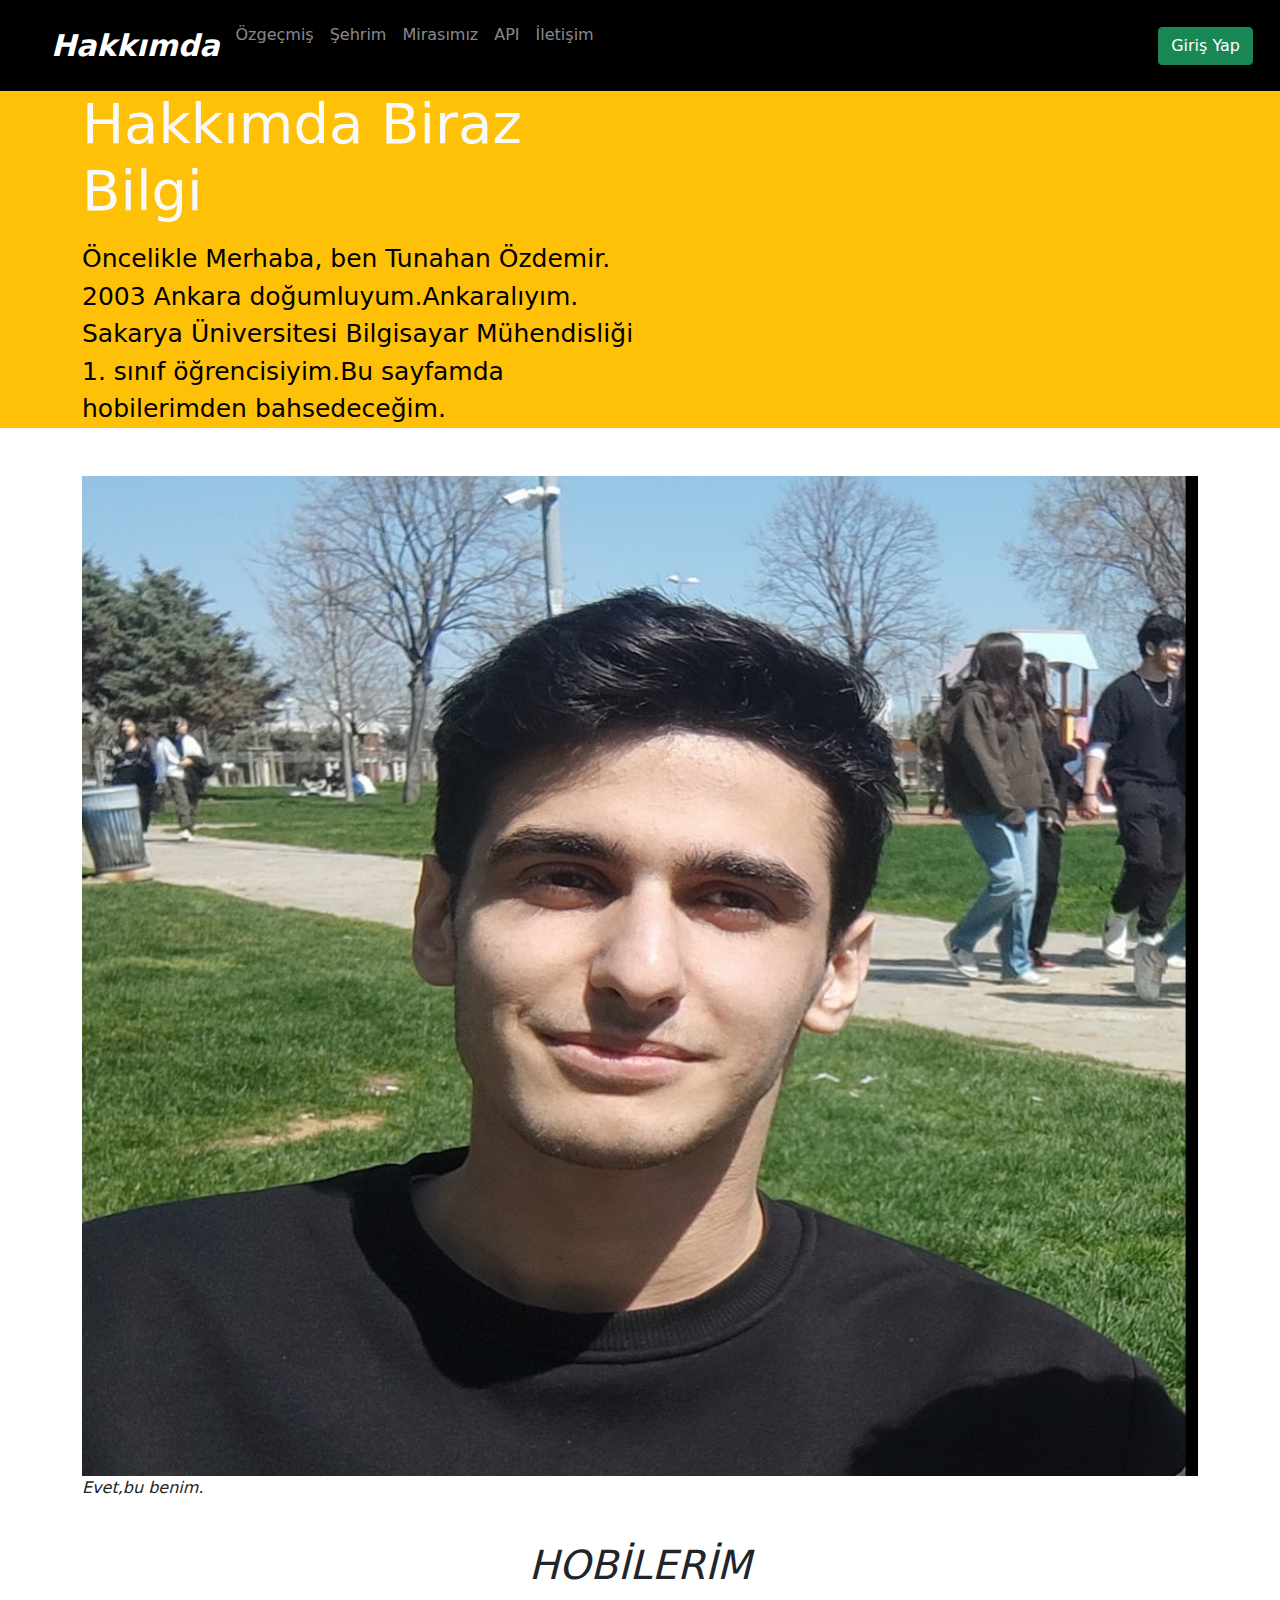
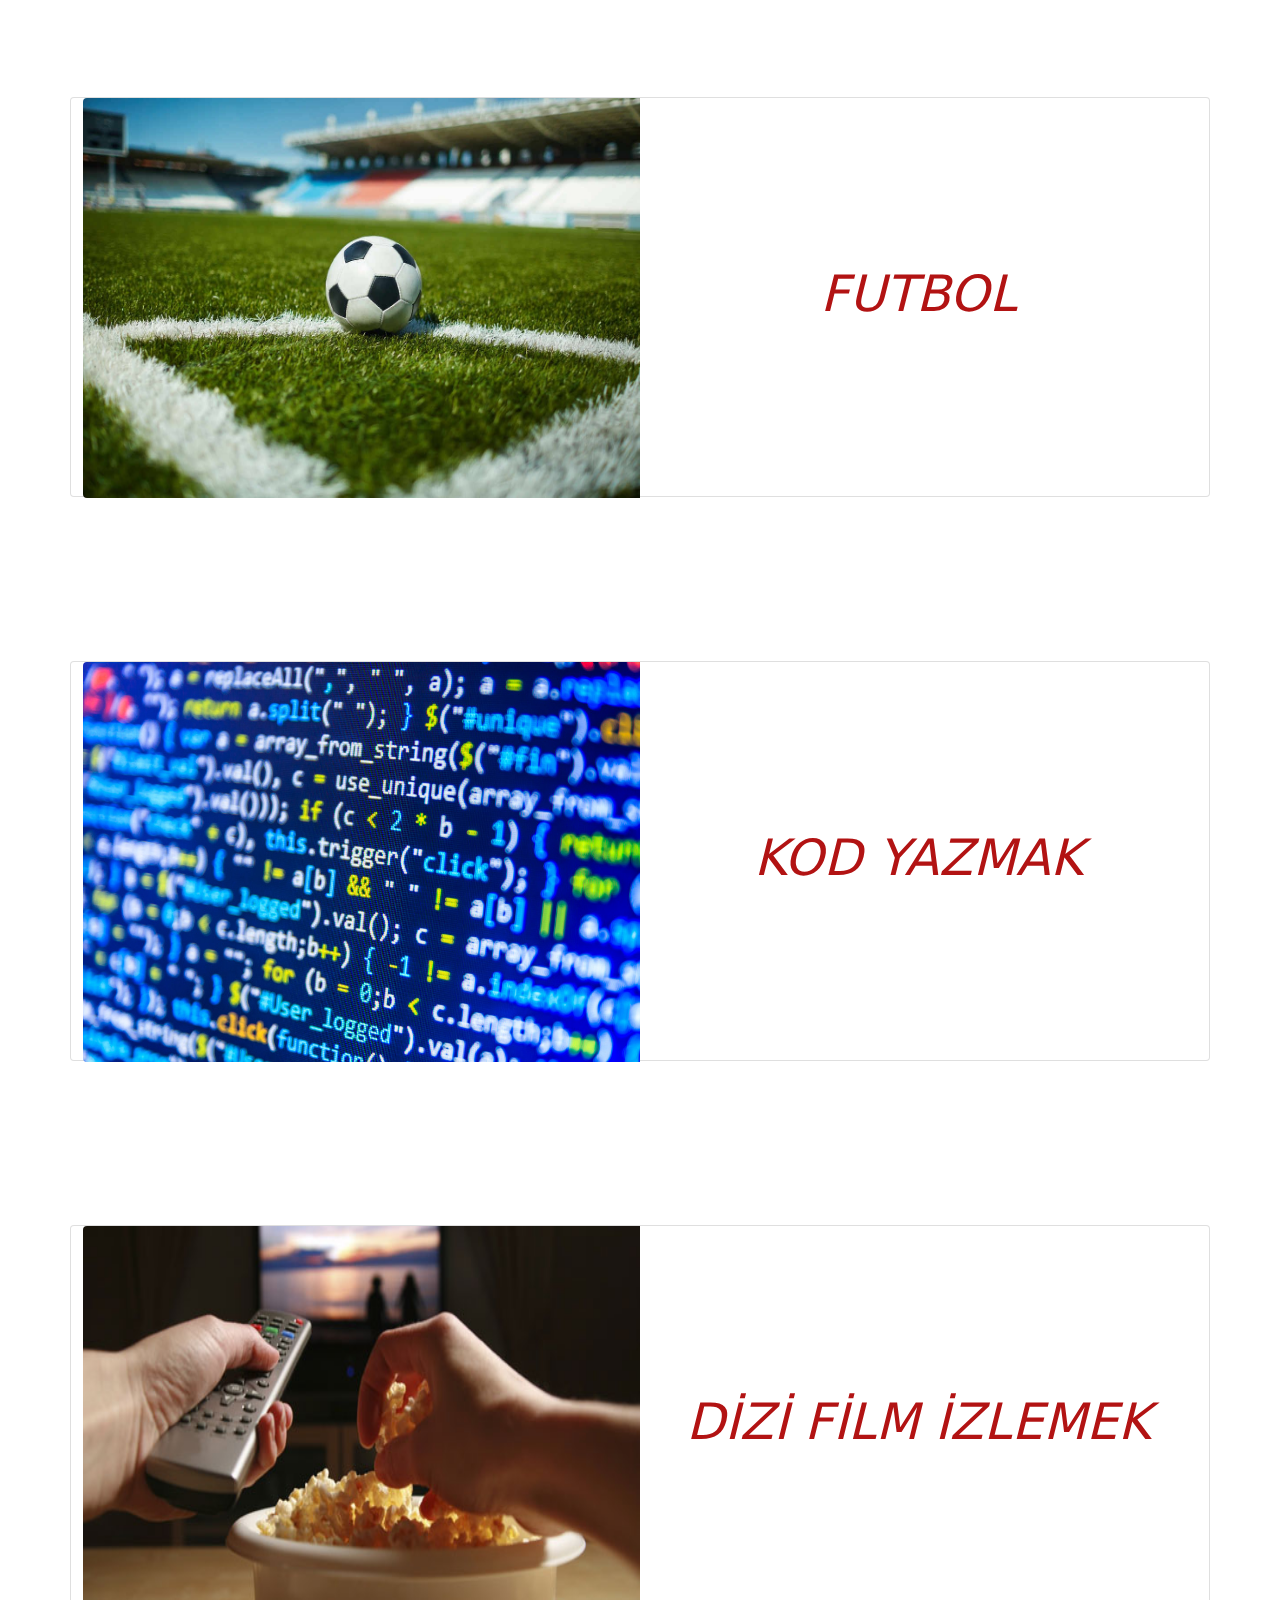
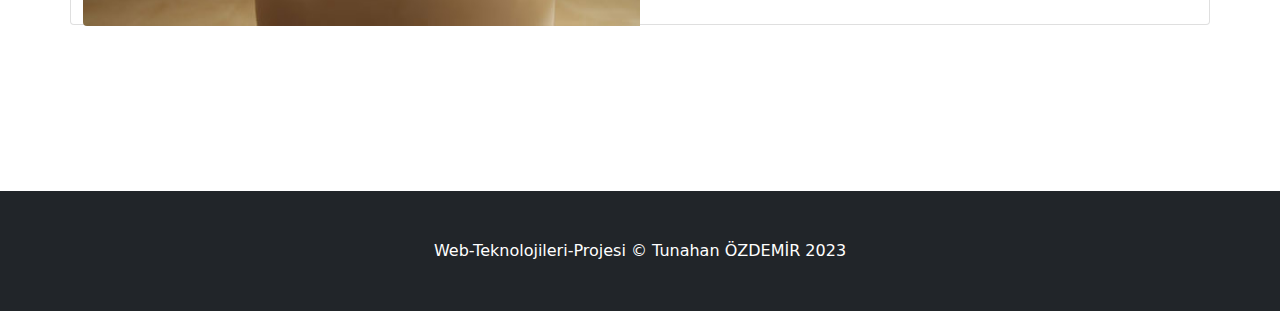
<file: webteknoproje/index.html>
<!DOCTYPE html>
<html lang="en">
  <head>
    <meta charset="UTF-8" />
    <meta http-equiv="X-UA-Compatible" content="IE=edge" />
    <meta name="viewport" content="width=device-width, initial-scale=1.0" />
    <title>Hakkımda</title>
    <link rel="stylesheet" href="css/bootstrap.css" />
    <link rel="stylesheet" href="css/style.css" />
  </head>
  <body>
    <nav class="navbar navbar-expand-lg navbar-dark fixed-top NavigationBar">
      <div class="container-fluid">
        <a class="navbar-brand" href="#"></a>
        <button
          class="navbar-toggler"
          type="button"
          data-bs-toggle="collapse"
          data-bs-target="#navbarNavDropdown"
          aria-controls="navbarNavDropdown"
          aria-expanded="false"
          aria-label="Toggle navigation"
        >
          <span class="navbar-toggler-icon"></span>
        </button>
        <div class="collapse navbar-collapse" id="navbarNavDropdown">
          <ul class="navbar-nav">
            <li class="nav-item">
              <a
                class="nav-link SecilenOge"
                style="color: #fff"
                href="index.html"
                ><strong> Hakkımda</strong></a
              >
            </li>
            <li class="nav-item">
              <a class="nav-link" href="Özgeçmiş.html">Özgeçmiş</a>
            </li>
            <li class="nav-item">
              <a class="nav-link" href="Şehrim.html">Şehrim</a>
            </li>
            <li class="nav-item">
              <a class="nav-link" href="Mirasımız.html">Mirasımız</a>
            </li>
            <li class="nav-item">
              <a class="nav-link" href="API.html">API</a>
            </li>
            <li class="nav-item">
              <a class="nav-link" href="İletişim.html">İletişim</a>
            </li>
          </ul>
        </div>
        <a href="login.html"
          ><button type="submit" class="btn btn-success">Giriş Yap</button></a
        >
      </div>
    </nav>

    <div style="margin-top: 90px" class="bg-warning text-light jumbotron">
      <div class="container">
        <div class="col-md-6 px-0">
          <h1 class="display-4 font-italic">Hakkımda Biraz Bilgi</h1>
          <p class="lead my-3" style="color: black; font-size: 25px">
            Öncelikle Merhaba, ben Tunahan Özdemir. 2003 Ankara
            doğumluyum.Ankaralıyım. Sakarya Üniversitesi Bilgisayar Mühendisliği
            1. sınıf öğrencisiyim.Bu sayfamda hobilerimden bahsedeceğim.
          </p>
        </div>
      </div>
    </div>
    <div class="container mt-5 mb-5">
      <div class="row">
        <img
          style="height: 1000px; width: 1400px"
          src="images/tunahan.jpg"
          alt=""
        />
        <p><i class="text-center">Evet,bu benim.</i></p>
      </div>
      <div class="row">
        <div class="text-center">
          <h1 style="font-style: italic; margin-top: 25px">HOBİLERİM</h1>
        </div>
      </div>
      <div class="row mb-5">
        <div
          class="card mb-3"
          style="max-width: 1600px; height: 400px; margin-top: 100px"
        >
          <div class="row g-0">
            <div class="col-md-6">
              <img
                style="height: 400px; width: 600px"
                src="images/futbol.jpg"
                class="img-fluid rounded-start"
                alt="..."
              />
            </div>
            <div class="col-md-6 align-self-center">
              <div class="card-body">
                <h2 class="card-title CardBaslikHobilerim">FUTBOL</h2>
              </div>
            </div>
          </div>
        </div>
      </div>
      <div class="row mb-5">
        <div
          class="card mb-3"
          style="max-width: 1600px; height: 400px; margin-top: 100px"
        >
          <div class="row g-0">
            <div class="col-md-6">
              <img
                style="height: 400px; width: 600px"
                src="images/coding.jpg"
                class="img-fluid rounded-start"
                alt="..."
              />
            </div>
            <div class="col-md-6 align-self-center">
              <div class="card-body">
                <h2 class="card-title CardBaslikHobilerim">KOD YAZMAK</h2>
              </div>
            </div>
          </div>
        </div>
      </div>
      <div class="row mb-5">
        <div
          class="card mb-3"
          style="max-width: 1600px; height: 400px; margin-top: 100px"
        >
          <div class="row g-0">
            <div class="col-md-6">
              <img
                style="height: 400px; width: 600px"
                src="images/dizi-film.jpg"
                class="img-fluid rounded-start"
                alt="..."
              />
            </div>
            <div class="col-md-6 align-self-center">
              <div class="card-body">
                <h2 class="card-title CardBaslikHobilerim">
                  DİZİ FİLM İZLEMEK
                </h2>
              </div>
            </div>
          </div>
        </div>
      </div>
    </div>

    <footer
      style="margin-top: 150px"
      class="py-5 bg-dark text-white text-center"
    >
      Web-Teknolojileri-Projesi © Tunahan ÖZDEMİR 2023
    </footer>
  </body>
  <script src="js/bootstrap.js"></script>
</html>
</file>
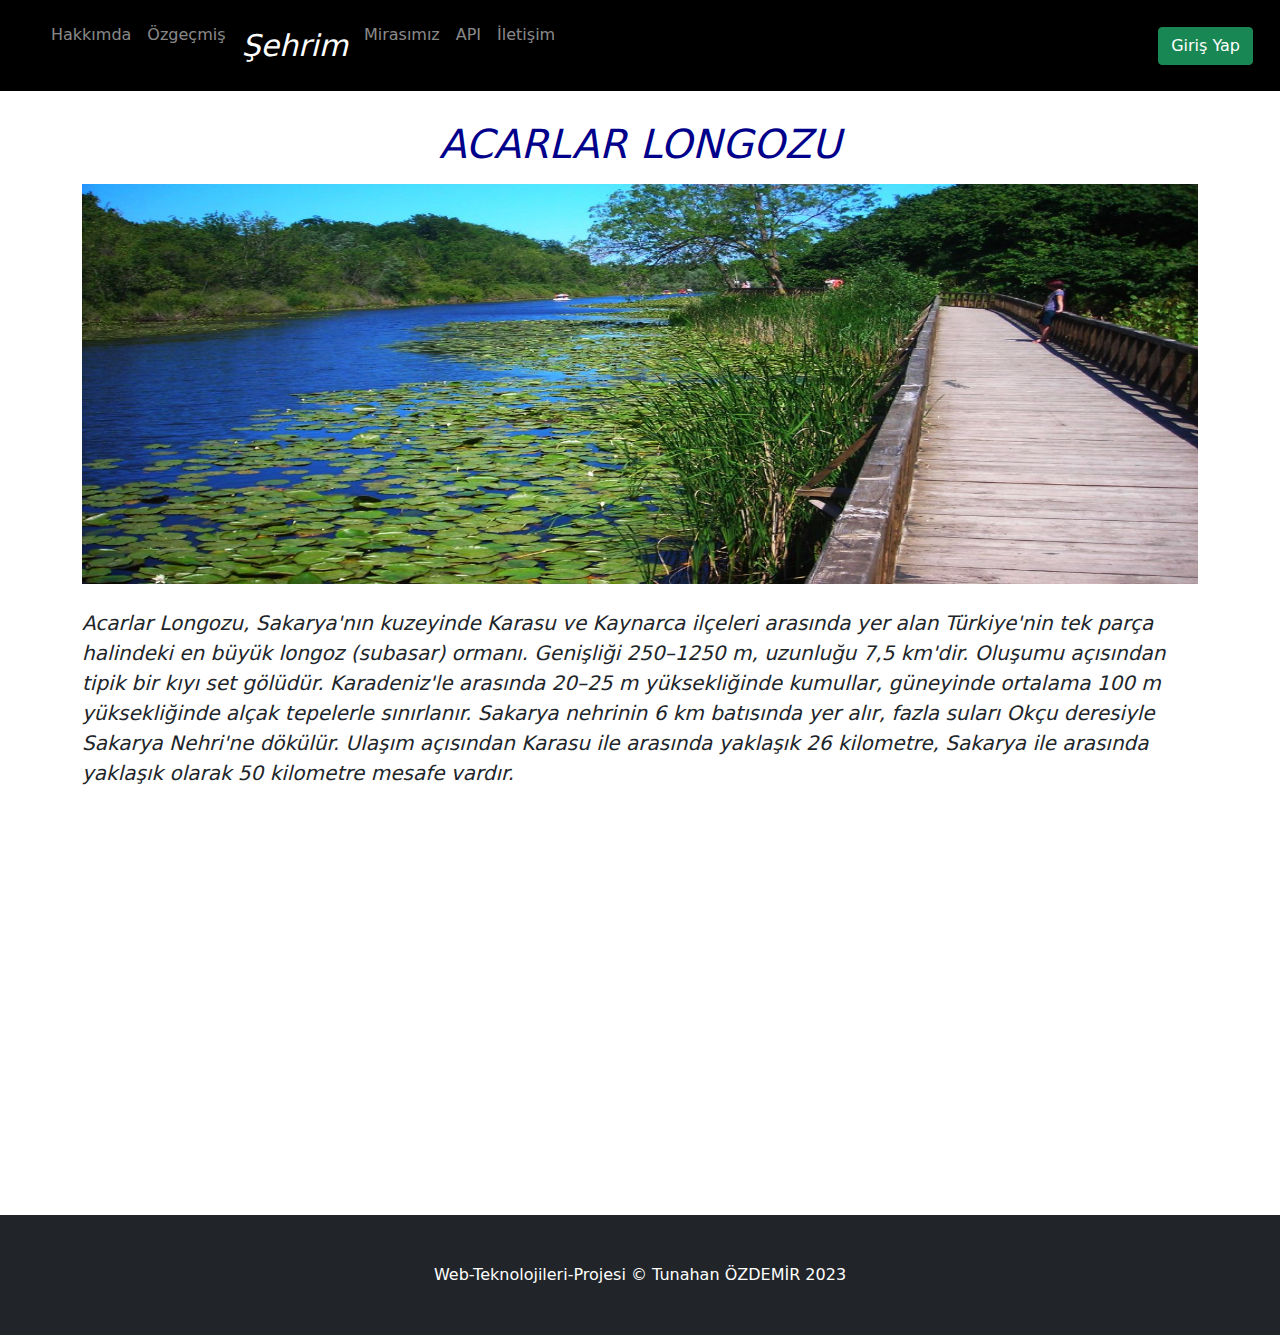
<file: webteknoproje/acarlar.html>
<!DOCTYPE html>
<html lang="en">
  <head>
    <meta charset="UTF-8" />
    <meta http-equiv="X-UA-Compatible" content="IE=edge" />
    <meta name="viewport" content="width=device-width, initial-scale=1.0" />
    <title>Acarlar</title>
    <link rel="stylesheet" href="css/bootstrap.css" />
    <script src="js/bootstrap.js"></script>
    <link rel="stylesheet" href="css/style.css" />
  </head>
  <body>
    <nav class="navbar navbar-expand-lg navbar-dark fixed-top NavigationBar">
      <div class="container-fluid">
        <a class="navbar-brand" href="#"></a>
        <button
          class="navbar-toggler"
          type="button"
          data-bs-toggle="collapse"
          data-bs-target="#navbarNavDropdown"
          aria-controls="navbarNavDropdown"
          aria-expanded="false"
          aria-label="Toggle navigation"
        >
          <span class="navbar-toggler-icon"></span>
        </button>
        <div class="collapse navbar-collapse" id="navbarNavDropdown">
          <ul class="navbar-nav">
            <li class="nav-item">
              <a class="nav-link" href="index.html">Hakkımda</a>
            </li>
            <li class="nav-item">
              <a class="nav-link" href="Özgeçmiş.html">Özgeçmiş</a>
            </li>
            <li class="nav-item">
              <a
                class="nav-link SecilenOge"
                style="color: #fff"
                href="Şehrim.html"
                >Şehrim</a
              >
            </li>
            <li class="nav-item">
              <a class="nav-link" href="Mirasımız.html">Mirasımız </a>
            </li>
            <li class="nav-item">
              <a class="nav-link" href="API.html">API</a>
            </li>
            <li class="nav-item">
              <a class="nav-link" href="İletişim.html">İletişim</a>
            </li>
          </ul>
        </div>
        <a href="login.html"
          ><button type="submit" class="btn btn-success">Giriş Yap</button></a
        >
      </div>
    </nav>
    <div class="container mt-5 mb-5">
      <div>
        <h1 class="SehrimAltBaslik rounded">ACARLAR LONGOZU</h1>
      </div>
      <div class="row mt-3">
        <img class="SehrimResim" src="images/acarlar.jpg" alt="" />
      </div>
      <div class="row mt-4">
        <p class="SehrimParagraf">
          Acarlar Longozu, Sakarya'nın kuzeyinde Karasu ve Kaynarca ilçeleri
          arasında yer alan Türkiye'nin tek parça halindeki en büyük longoz
          (subasar) ormanı. Genişliği 250–1250 m, uzunluğu 7,5 km'dir. Oluşumu
          açısından tipik bir kıyı set gölüdür. Karadeniz'le arasında 20–25 m
          yüksekliğinde kumullar, güneyinde ortalama 100 m yüksekliğinde alçak
          tepelerle sınırlanır. Sakarya nehrinin 6 km batısında yer alır, fazla
          suları Okçu deresiyle Sakarya Nehri'ne dökülür. Ulaşım açısından
          Karasu ile arasında yaklaşık 26 kilometre, Sakarya ile arasında
          yaklaşık olarak 50 kilometre mesafe vardır.
        </p>
      </div>
      <div class="row mt-5">
        <iframe
          width="560"
          height="315"
          src="https://www.youtube.com/embed/DxS2tLJKjuk?start=1"
          title="YouTube video player"
          frameborder="0"
          allow="accelerometer; autoplay; clipboard-write; encrypted-media; gyroscope; picture-in-picture"
          allowfullscreen
        ></iframe>
      </div>
    </div>

    <footer class="py-5 bg-dark text-white text-center">
      Web-Teknolojileri-Projesi © Tunahan ÖZDEMİR 2023
    </footer>
  </body>
</html>
</file>
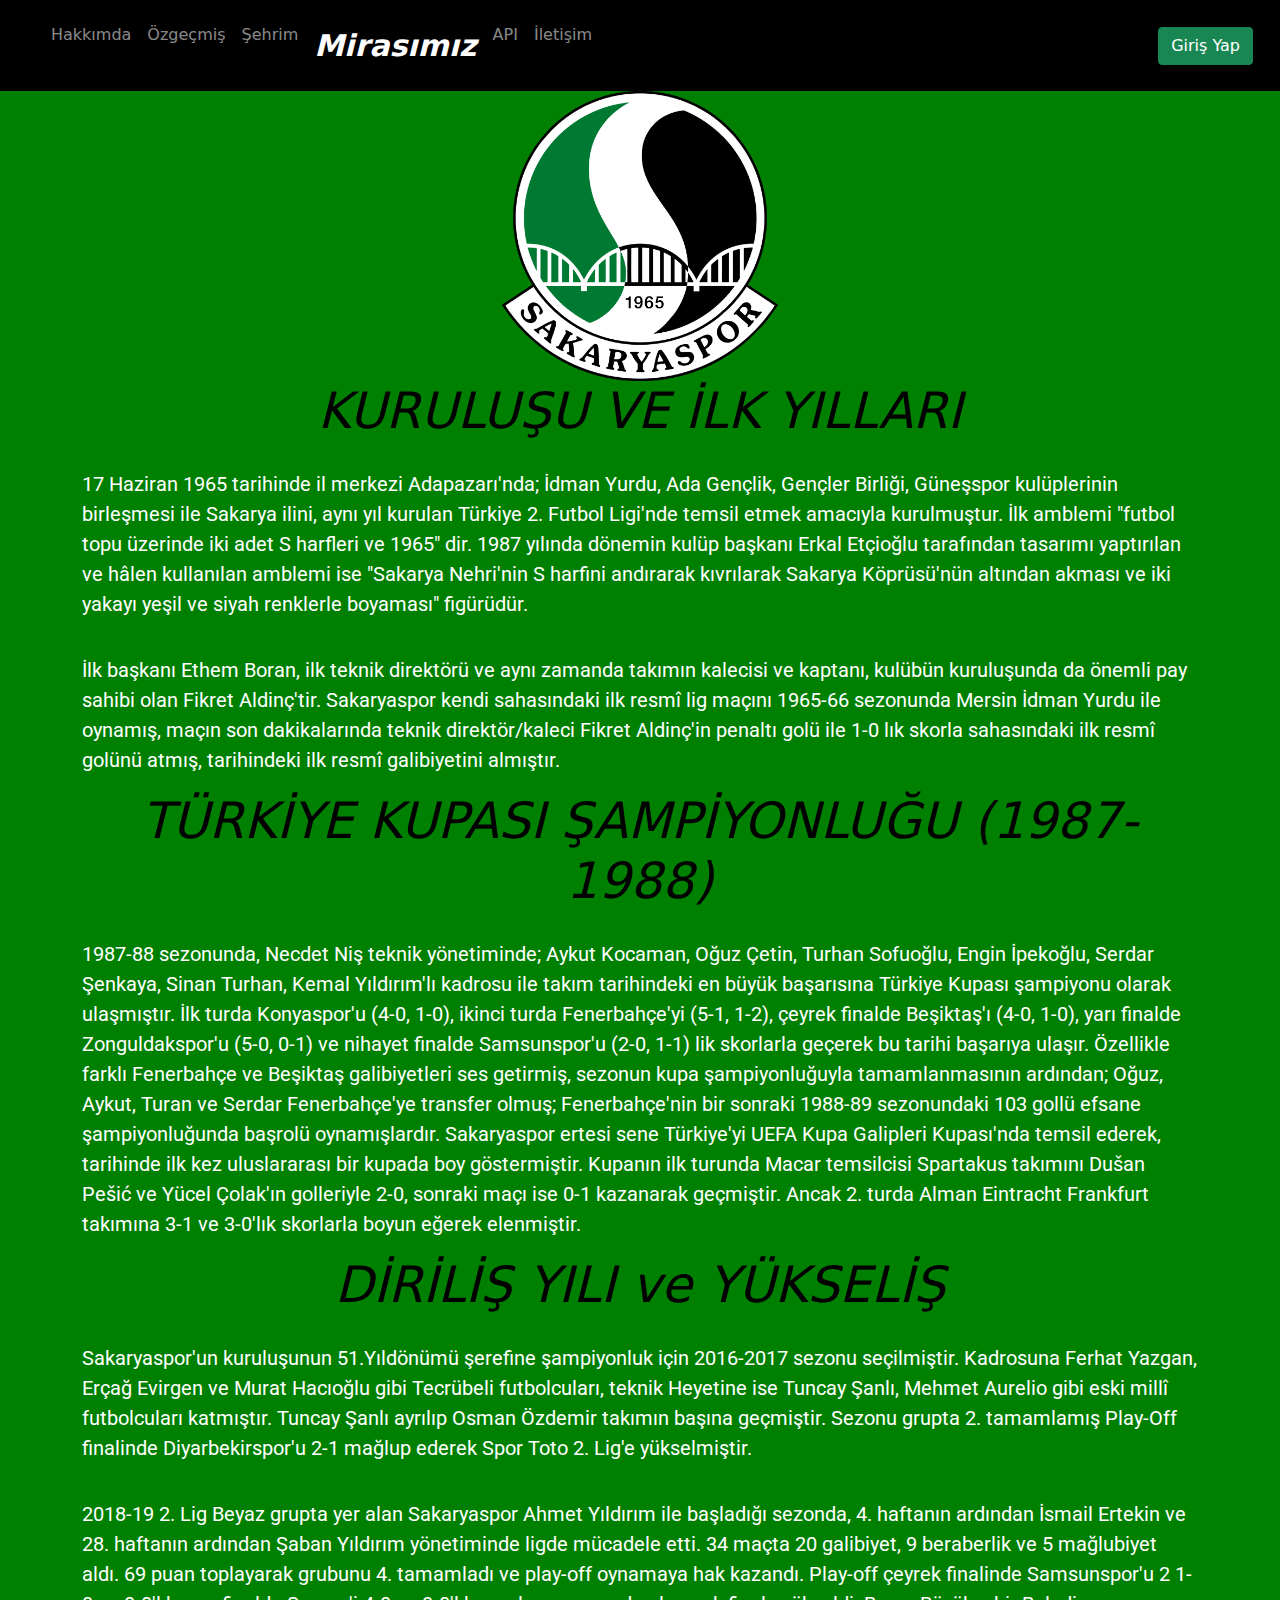
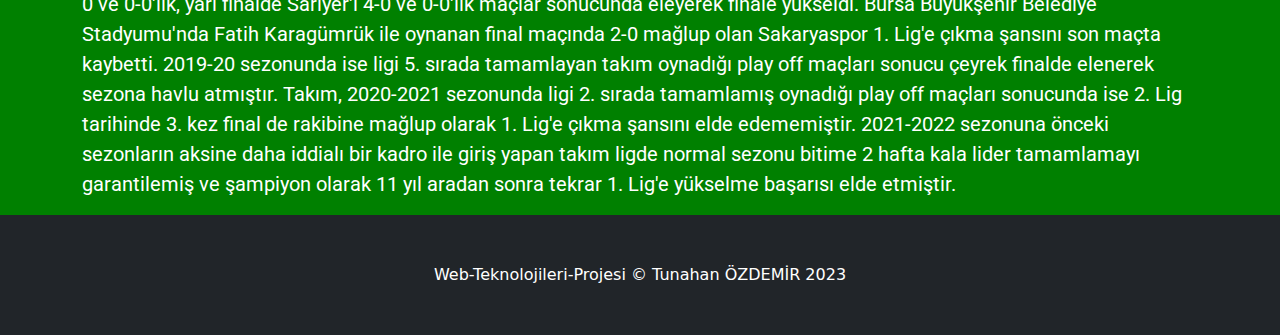
<file: webteknoproje/Mirasımız.html>
<!DOCTYPE html>
<html lang="en">
  <head>
    <meta charset="UTF-8" />
    <meta http-equiv="X-UA-Compatible" content="IE=edge" />
    <meta name="viewport" content="width=device-width, initial-scale=1.0" />
    <title>Mirasımız</title>
    <link rel="stylesheet" href="css/bootstrap.css" />
    <link rel="stylesheet" href="css/style.css" />
    <link rel="preconnect" href="https://fonts.googleapis.com" />
    <link rel="preconnect" href="https://fonts.gstatic.com" crossorigin />
    <link
      href="https://fonts.googleapis.com/css2?family=Roboto:wght@100&display=swap"
      rel="stylesheet"
    />
  </head>
  <body style="background-color: green">
    <nav class="navbar navbar-expand-lg navbar-dark fixed-top NavigationBar">
      <div class="container-fluid">
        <a class="navbar-brand" href="#"></a>
        <button
          class="navbar-toggler"
          type="button"
          data-bs-toggle="collapse"
          data-bs-target="#navbarNavDropdown"
          aria-controls="navbarNavDropdown"
          aria-expanded="false"
          aria-label="Toggle navigation"
        >
          <span class="navbar-toggler-icon"></span>
        </button>
        <div class="collapse navbar-collapse" id="navbarNavDropdown">
          <ul class="navbar-nav">
            <li class="nav-item">
              <a class="nav-link" href="index.html">Hakkımda</a>
            </li>
            <li class="nav-item">
              <a class="nav-link" href="Özgeçmiş.html">Özgeçmiş</a>
            </li>
            <li class="nav-item">
              <a class="nav-link" href="Şehrim.html">Şehrim</a>
            </li>
            <li class="nav-item">
              <a class="nav-link SecilenOge" style="color: #fff" href="#"
                ><strong>Mirasımız</strong>
              </a>
            </li>
            <li class="nav-item">
              <a class="nav-link" href="API.html">API</a>
            </li>
            <li class="nav-item">
              <a class="nav-link" href="İletişim.html">İletişim</a>
            </li>
          </ul>
        </div>
        <a href="login.html"
          ><button type="submit" class="btn btn-success">Giriş Yap</button></a
        >
      </div>
    </nav>
    <div class="container mt-5">
      <div class="row">
        <img
          class="mx-auto"
          id="kulüplogo"
          src="images/sakaryaspor-logo.png"
          alt=""
        />
      </div>

      <div class="row">
        <h1 class="MirasimizBaslik">KURULUŞU VE İLK YILLARI</h1>
      </div>

      <div class="row MirasimizSatirlar">
        <p>
          17 Haziran 1965 tarihinde il merkezi Adapazarı'nda; İdman Yurdu, Ada
          Gençlik, Gençler Birliği, Güneşspor kulüplerinin birleşmesi ile
          Sakarya ilini, aynı yıl kurulan Türkiye 2. Futbol Ligi'nde temsil
          etmek amacıyla kurulmuştur. İlk amblemi "futbol topu üzerinde iki adet
          S harfleri ve 1965" dir. 1987 yılında dönemin kulüp başkanı Erkal
          Etçioğlu tarafından tasarımı yaptırılan ve hâlen kullanılan amblemi
          ise "Sakarya Nehri'nin S harfini andırarak kıvrılarak Sakarya
          Köprüsü'nün altından akması ve iki yakayı yeşil ve siyah renklerle
          boyaması" figürüdür.
        </p>
      </div>
      <div class="row MirasimizSatirlar">
        <p>
          İlk başkanı Ethem Boran, ilk teknik direktörü ve aynı zamanda takımın
          kalecisi ve kaptanı, kulübün kuruluşunda da önemli pay sahibi olan
          Fikret Aldinç'tir. Sakaryaspor kendi sahasındaki ilk resmî lig maçını
          1965-66 sezonunda Mersin İdman Yurdu ile oynamış, maçın son
          dakikalarında teknik direktör/kaleci Fikret Aldinç'in penaltı golü ile
          1-0 lık skorla sahasındaki ilk resmî golünü atmış, tarihindeki ilk
          resmî galibiyetini almıştır.
        </p>
      </div>
      <div class="row">
        <h1 class="MirasimizBaslik">TÜRKİYE KUPASI ŞAMPİYONLUĞU (1987-1988)</h1>
      </div>
      <div class="row MirasimizSatirlar">
        <p>
          1987-88 sezonunda, Necdet Niş teknik yönetiminde; Aykut Kocaman, Oğuz
          Çetin, Turhan Sofuoğlu, Engin İpekoğlu, Serdar Şenkaya, Sinan Turhan,
          Kemal Yıldırım'lı kadrosu ile takım tarihindeki en büyük başarısına
          Türkiye Kupası şampiyonu olarak ulaşmıştır. İlk turda Konyaspor'u
          (4-0, 1-0), ikinci turda Fenerbahçe'yi (5-1, 1-2), çeyrek finalde
          Beşiktaş'ı (4-0, 1-0), yarı finalde Zonguldakspor'u (5-0, 0-1) ve
          nihayet finalde Samsunspor'u (2-0, 1-1) lik skorlarla geçerek bu
          tarihi başarıya ulaşır. Özellikle farklı Fenerbahçe ve Beşiktaş
          galibiyetleri ses getirmiş, sezonun kupa şampiyonluğuyla
          tamamlanmasının ardından; Oğuz, Aykut, Turan ve Serdar Fenerbahçe'ye
          transfer olmuş; Fenerbahçe'nin bir sonraki 1988-89 sezonundaki 103
          gollü efsane şampiyonluğunda başrolü oynamışlardır. Sakaryaspor ertesi
          sene Türkiye'yi UEFA Kupa Galipleri Kupası'nda temsil ederek,
          tarihinde ilk kez uluslararası bir kupada boy göstermiştir. Kupanın
          ilk turunda Macar temsilcisi Spartakus takımını Dušan Pešić ve Yücel
          Çolak'ın golleriyle 2-0, sonraki maçı ise 0-1 kazanarak geçmiştir.
          Ancak 2. turda Alman Eintracht Frankfurt takımına 3-1 ve 3-0'lık
          skorlarla boyun eğerek elenmiştir.
        </p>
      </div>
      <div class="row">
        <h1 class="MirasimizBaslik">DİRİLİŞ YILI ve YÜKSELİŞ</h1>
      </div>
      <div class="row MirasimizSatirlar">
        <p>
          Sakaryaspor'un kuruluşunun 51.Yıldönümü şerefine şampiyonluk için
          2016-2017 sezonu seçilmiştir. Kadrosuna Ferhat Yazgan, Erçağ Evirgen
          ve Murat Hacıoğlu gibi Tecrübeli futbolcuları, teknik Heyetine ise
          Tuncay Şanlı, Mehmet Aurelio gibi eski millî futbolcuları katmıştır.
          Tuncay Şanlı ayrılıp Osman Özdemir takımın başına geçmiştir. Sezonu
          grupta 2. tamamlamış Play-Off finalinde Diyarbekirspor'u 2-1 mağlup
          ederek Spor Toto 2. Lig'e yükselmiştir.
        </p>
      </div>
      <div class="row MirasimizSatirlar">
        <p>
          2018-19 2. Lig Beyaz grupta yer alan Sakaryaspor Ahmet Yıldırım ile
          başladığı sezonda, 4. haftanın ardından İsmail Ertekin ve 28. haftanın
          ardından Şaban Yıldırım yönetiminde ligde mücadele etti. 34 maçta 20
          galibiyet, 9 beraberlik ve 5 mağlubiyet aldı. 69 puan toplayarak
          grubunu 4. tamamladı ve play-off oynamaya hak kazandı. Play-off çeyrek
          finalinde Samsunspor'u 2 1-0 ve 0-0'lık, yarı finalde Sarıyer'i 4-0 ve
          0-0'lık maçlar sonucunda eleyerek finale yükseldi. Bursa Büyükşehir
          Belediye Stadyumu'nda Fatih Karagümrük ile oynanan final maçında 2-0
          mağlup olan Sakaryaspor 1. Lig'e çıkma şansını son maçta kaybetti.
          2019-20 sezonunda ise ligi 5. sırada tamamlayan takım oynadığı play
          off maçları sonucu çeyrek finalde elenerek sezona havlu atmıştır.
          Takım, 2020-2021 sezonunda ligi 2. sırada tamamlamış oynadığı play off
          maçları sonucunda ise 2. Lig tarihinde 3. kez final de rakibine mağlup
          olarak 1. Lig'e çıkma şansını elde edememiştir. 2021-2022 sezonuna
          önceki sezonların aksine daha iddialı bir kadro ile giriş yapan takım
          ligde normal sezonu bitime 2 hafta kala lider tamamlamayı garantilemiş
          ve şampiyon olarak 11 yıl aradan sonra tekrar 1. Lig'e yükselme
          başarısı elde etmiştir.
        </p>
      </div>
    </div>
    <footer class="py-5 bg-dark text-white text-center">
      Web-Teknolojileri-Projesi © Tunahan ÖZDEMİR 2023
    </footer>
  </body>
  <script src="js/bootstrap.js"></script>
</html>
</file>
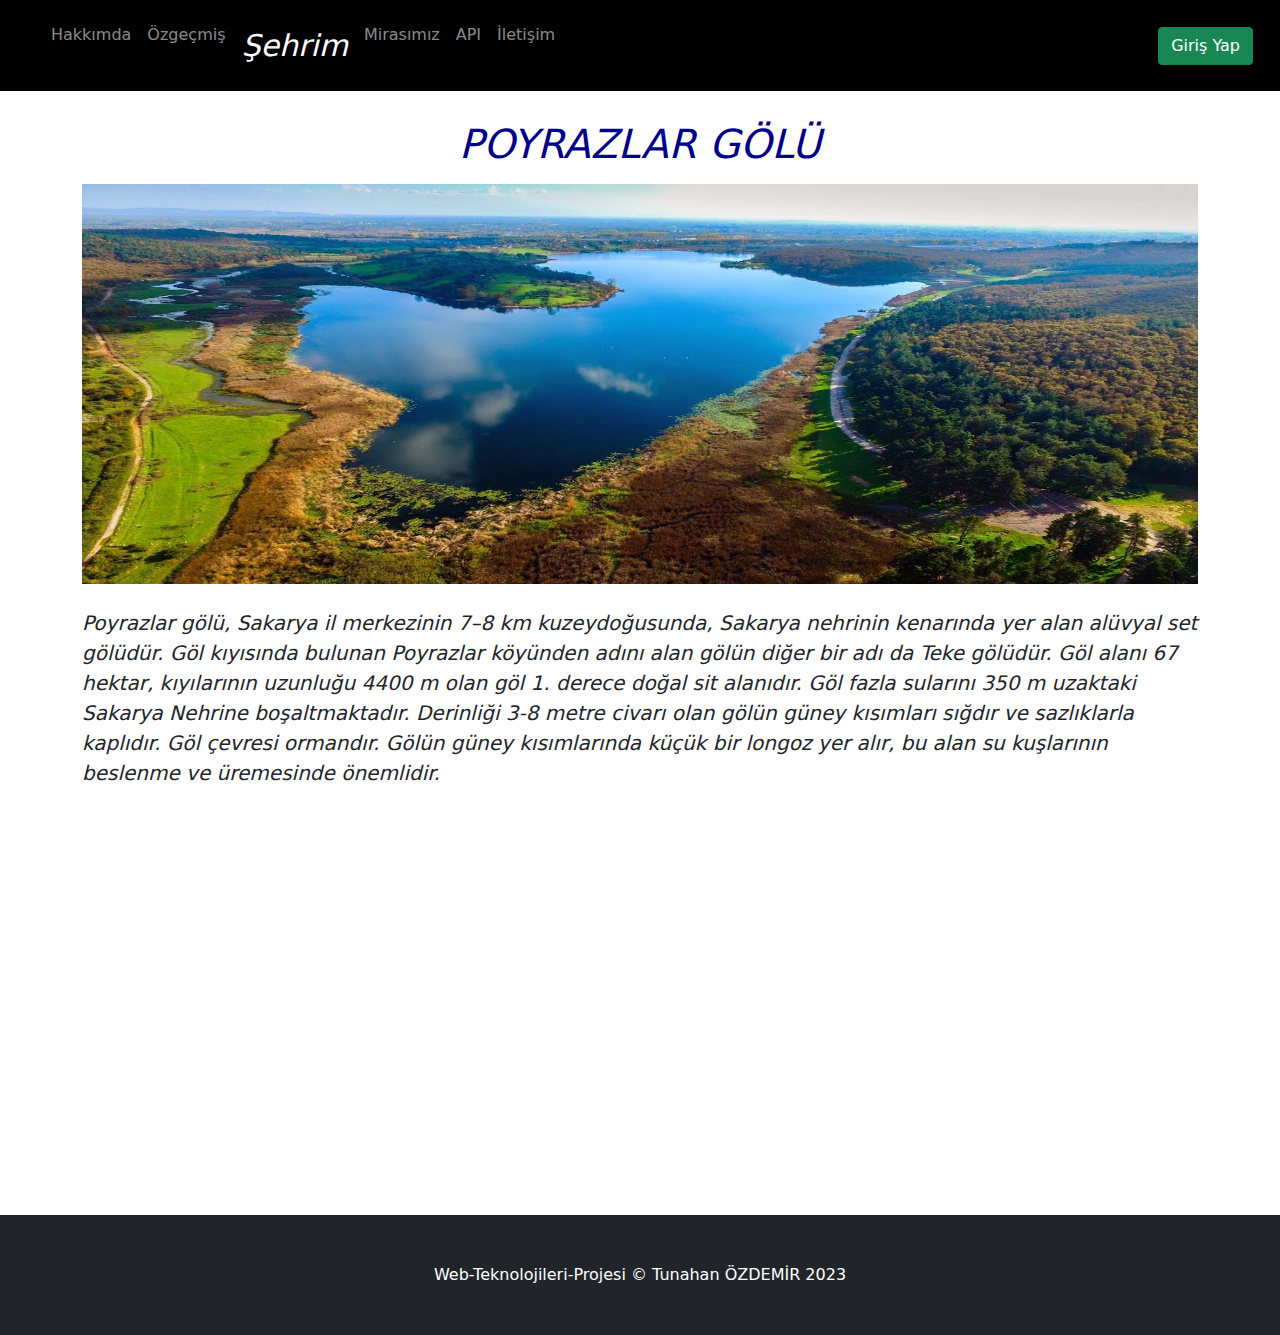
<file: webteknoproje/poyrazlar.html>
<!DOCTYPE html>
<html lang="en">
  <head>
    <meta charset="UTF-8" />
    <meta http-equiv="X-UA-Compatible" content="IE=edge" />
    <meta name="viewport" content="width=device-width, initial-scale=1.0" />
    <title>Poyrazlar</title>
    <link rel="stylesheet" href="css/bootstrap.css" />
    <script src="js/bootstrap.js"></script>
    <link rel="stylesheet" href="css/style.css" />
  </head>
  <body>
    <nav class="navbar navbar-expand-lg navbar-dark fixed-top NavigationBar">
      <div class="container-fluid">
        <a class="navbar-brand" href="#"></a>
        <button
          class="navbar-toggler"
          type="button"
          data-bs-toggle="collapse"
          data-bs-target="#navbarNavDropdown"
          aria-controls="navbarNavDropdown"
          aria-expanded="false"
          aria-label="Toggle navigation"
        >
          <span class="navbar-toggler-icon"></span>
        </button>
        <div class="collapse navbar-collapse" id="navbarNavDropdown">
          <ul class="navbar-nav">
            <li class="nav-item">
              <a class="nav-link" href="index.html">Hakkımda</a>
            </li>
            <li class="nav-item">
              <a class="nav-link" href="Özgeçmiş.html">Özgeçmiş </a>
            </li>
            <li class="nav-item">
              <a
                class="nav-link SecilenOge"
                style="color: #fff"
                href="Şehrim.html"
                >Şehrim</a
              >
            </li>
            <li class="nav-item">
              <a class="nav-link" href="Mirasımız.html">Mirasımız</a>
            </li>
            <li class="nav-item">
              <a class="nav-link" href="API.html">API</a>
            </li>
            <li class="nav-item">
              <a class="nav-link" href="İletişim.html">İletişim</a>
            </li>
          </ul>
        </div>
        <a href="login.html"
          ><button type="submit" class="btn btn-success">Giriş Yap</button></a
        >
      </div>
    </nav>
    <div class="container mt-5 mb-5">
      <div>
        <h1 class="SehrimAltBaslik rounded">POYRAZLAR GÖLÜ</h1>
      </div>
      <div class="row mt-3">
        <img class="SehrimResim" src="images/poyraz.jpg" alt="" />
      </div>
      <div class="row mt-4">
        <p class="SehrimParagraf">
          Poyrazlar gölü, Sakarya il merkezinin 7–8 km kuzeydoğusunda, Sakarya
          nehrinin kenarında yer alan alüvyal set gölüdür. Göl kıyısında bulunan
          Poyrazlar köyünden adını alan gölün diğer bir adı da Teke gölüdür. Göl
          alanı 67 hektar, kıyılarının uzunluğu 4400 m olan göl 1. derece doğal
          sit alanıdır. Göl fazla sularını 350 m uzaktaki Sakarya Nehrine
          boşaltmaktadır. Derinliği 3-8 metre civarı olan gölün güney kısımları
          sığdır ve sazlıklarla kaplıdır. Göl çevresi ormandır. Gölün güney
          kısımlarında küçük bir longoz yer alır, bu alan su kuşlarının beslenme
          ve üremesinde önemlidir.
        </p>
      </div>
      <div class="row mt-5">
        <iframe
          width="560"
          height="315"
          src="https://www.youtube.com/embed/NEruoR7ifOU"
          title="YouTube video player"
          frameborder="0"
          allow="accelerometer; autoplay; clipboard-write; encrypted-media; gyroscope; picture-in-picture"
          allowfullscreen
        ></iframe>
      </div>
    </div>
    <footer class="py-5 bg-dark text-white text-center">
      Web-Teknolojileri-Projesi © Tunahan ÖZDEMİR 2023
    </footer>
  </body>
</html>
</file>
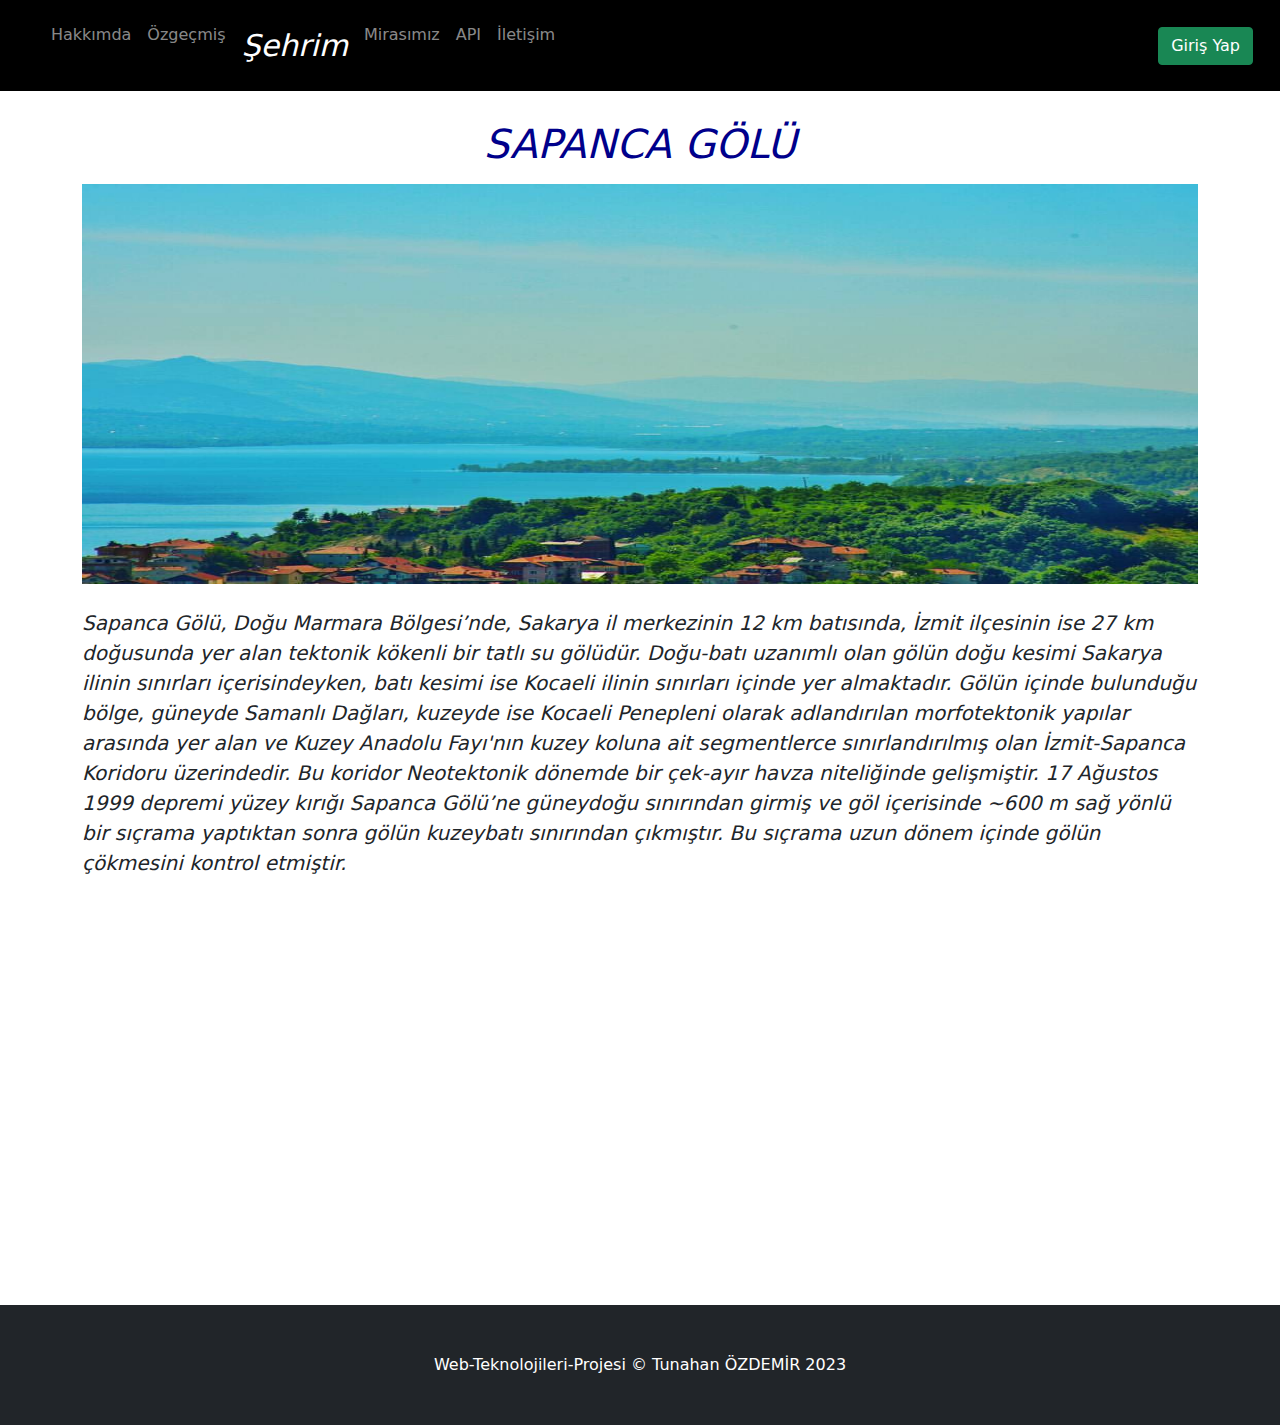
<file: webteknoproje/sapanca.html>
<!DOCTYPE html>
<html lang="en">
  <head>
    <meta charset="UTF-8" />
    <meta http-equiv="X-UA-Compatible" content="IE=edge" />
    <meta name="viewport" content="width=device-width, initial-scale=1.0" />
    <title>Sapanca</title>
    <link rel="stylesheet" href="css/bootstrap.css" />
    <script src="js/bootstrap.js"></script>
    <link rel="stylesheet" href="css/style.css" />
  </head>
  <body>
    <nav class="navbar navbar-expand-lg navbar-dark fixed-top NavigationBar">
      <div class="container-fluid">
        <a class="navbar-brand" href="#"></a>
        <button
          class="navbar-toggler"
          type="button"
          data-bs-toggle="collapse"
          data-bs-target="#navbarNavDropdown"
          aria-controls="navbarNavDropdown"
          aria-expanded="false"
          aria-label="Toggle navigation"
        >
          <span class="navbar-toggler-icon"></span>
        </button>
        <div class="collapse navbar-collapse" id="navbarNavDropdown">
          <ul class="navbar-nav">
            <li class="nav-item">
              <a class="nav-link" href="index.html">Hakkımda</a>
            </li>
            <li class="nav-item">
              <a class="nav-link" href="Özgeçmiş.html">Özgeçmiş</a>
            </li>
            <li class="nav-item">
              <a
                class="nav-link SecilenOge"
                style="color: #fff"
                href="Şehrim.html"
                >Şehrim</a
              >
            </li>
            <li class="nav-item">
              <a class="nav-link" href="Mirasımız.html">Mirasımız </a>
            </li>
            <li class="nav-item">
              <a class="nav-link" href="API.html">API</a>
            </li>
            <li class="nav-item">
              <a class="nav-link" href="İletişim.html">İletişim</a>
            </li>
          </ul>
        </div>
        <a href="login.html"
          ><button type="submit" class="btn btn-success">Giriş Yap</button></a
        >
      </div>
    </nav>
    <div class="container mt-5 mb-5">
      <div>
        <h1 class="SehrimAltBaslik rounded">SAPANCA GÖLÜ</h1>
      </div>
      <div class="row mt-3">
        <img class="SehrimResim" src="images/sapanca.jpg" alt="" />
      </div>
      <div class="row mt-4">
        <p class="SehrimParagraf">
          Sapanca Gölü, Doğu Marmara Bölgesi’nde, Sakarya il merkezinin 12 km
          batısında, İzmit ilçesinin ise 27 km doğusunda yer alan tektonik
          kökenli bir tatlı su gölüdür. Doğu-batı uzanımlı olan gölün doğu
          kesimi Sakarya ilinin sınırları içerisindeyken, batı kesimi ise
          Kocaeli ilinin sınırları içinde yer almaktadır. Gölün içinde bulunduğu
          bölge, güneyde Samanlı Dağları, kuzeyde ise Kocaeli Penepleni olarak
          adlandırılan morfotektonik yapılar arasında yer alan ve Kuzey Anadolu
          Fayı'nın kuzey koluna ait segmentlerce sınırlandırılmış olan
          İzmit-Sapanca Koridoru üzerindedir. Bu koridor Neotektonik dönemde bir
          çek-ayır havza niteliğinde gelişmiştir. 17 Ağustos 1999 depremi yüzey
          kırığı Sapanca Gölü’ne güneydoğu sınırından girmiş ve göl içerisinde
          ~600 m sağ yönlü bir sıçrama yaptıktan sonra gölün kuzeybatı
          sınırından çıkmıştır. Bu sıçrama uzun dönem içinde gölün çökmesini
          kontrol etmiştir.
        </p>
      </div>
      <div class="row mt-5">
        <iframe
          width="560"
          height="315"
          src="https://www.youtube.com/embed/KNy6FFpBsGg"
          title="YouTube video player"
          frameborder="0"
          allow="accelerometer; autoplay; clipboard-write; encrypted-media; gyroscope; picture-in-picture"
          allowfullscreen
        ></iframe>
      </div>
    </div>
    <footer class="py-5 bg-dark text-white text-center">
      Web-Teknolojileri-Projesi © Tunahan ÖZDEMİR 2023
    </footer>
  </body>
</html>
</file>
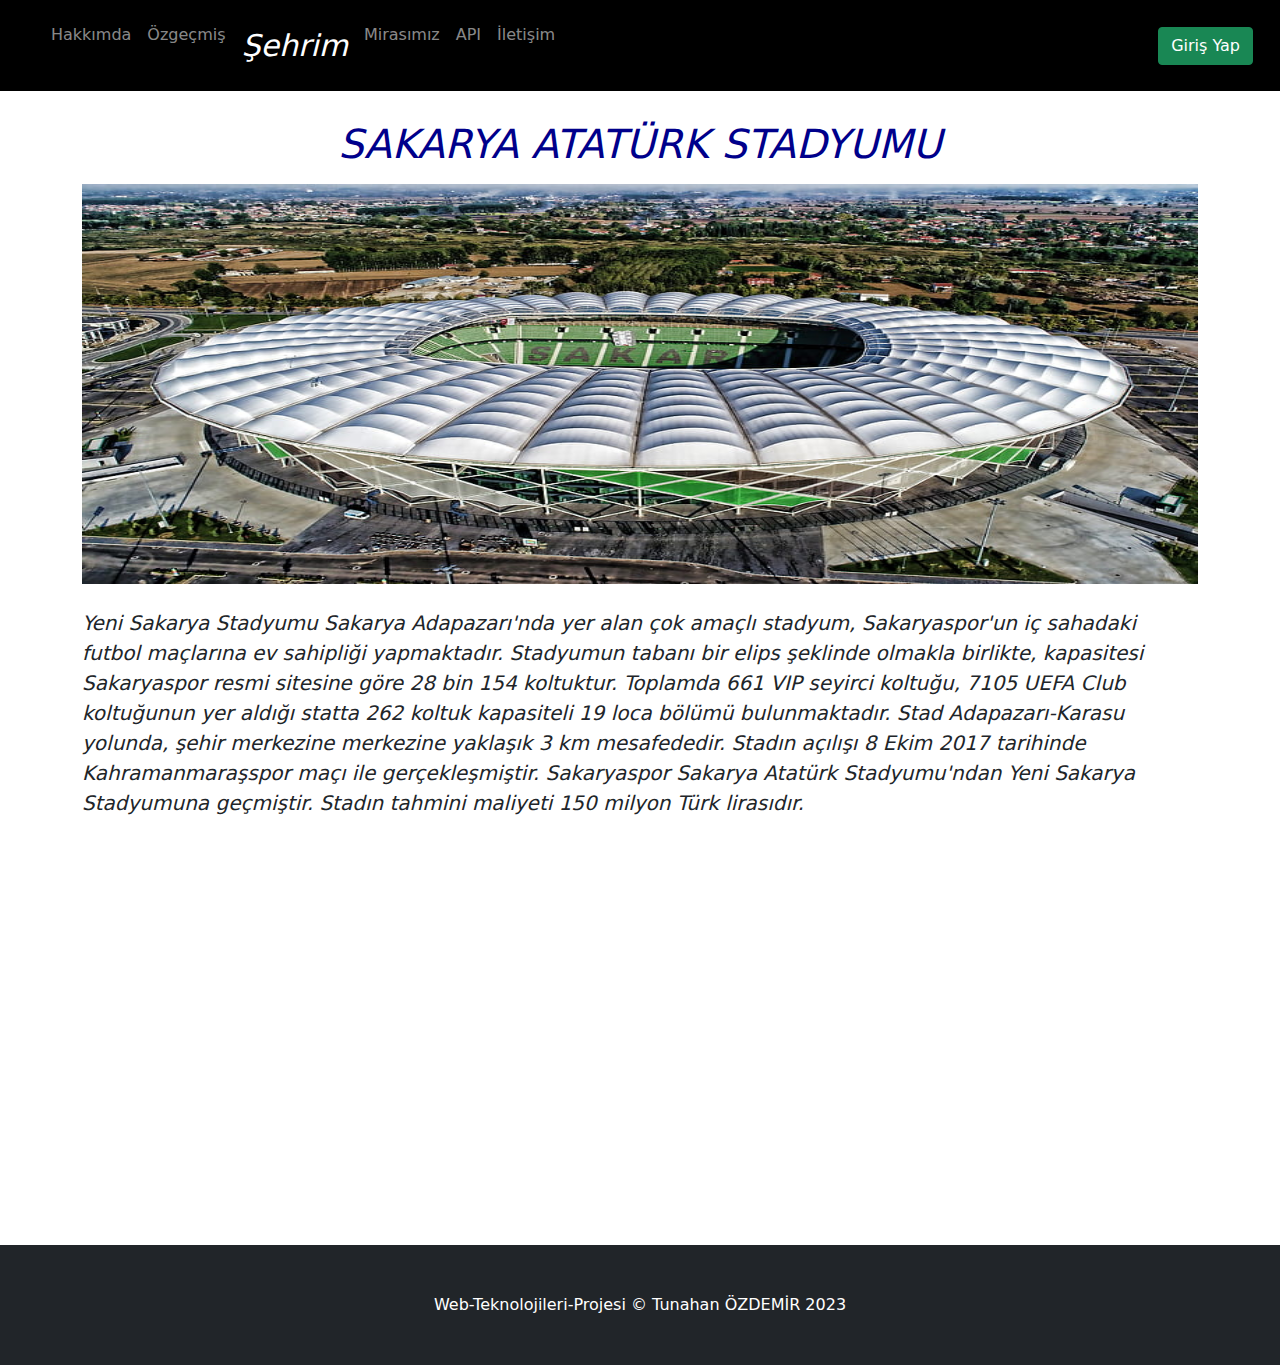
<file: webteknoproje/stadyum.html>
<!DOCTYPE html>
<html lang="en">
  <head>
    <meta charset="UTF-8" />
    <meta http-equiv="X-UA-Compatible" content="IE=edge" />
    <meta name="viewport" content="width=device-width, initial-scale=1.0" />
    <title>Stadyum</title>
    <link rel="stylesheet" href="css/bootstrap.css" />
    <script src="js/bootstrap.js"></script>
    <link rel="stylesheet" href="css/style.css" />
  </head>
  <body>
    <nav class="navbar navbar-expand-lg navbar-dark fixed-top NavigationBar">
      <div class="container-fluid">
        <a class="navbar-brand" href="#"></a>
        <button
          class="navbar-toggler"
          type="button"
          data-bs-toggle="collapse"
          data-bs-target="#navbarNavDropdown"
          aria-controls="navbarNavDropdown"
          aria-expanded="false"
          aria-label="Toggle navigation"
        >
          <span class="navbar-toggler-icon"></span>
        </button>
        <div class="collapse navbar-collapse" id="navbarNavDropdown">
          <ul class="navbar-nav">
            <li class="nav-item">
              <a class="nav-link" href="index.html">Hakkımda</a>
            </li>
            <li class="nav-item">
              <a class="nav-link" href="Özgeçmiş.html">Özgeçmiş</a>
            </li>
            <li class="nav-item">
              <a
                class="nav-link SecilenOge"
                style="color: #fff"
                href="Şehrim.html"
                >Şehrim</a
              >
            </li>
            <li class="nav-item">
              <a class="nav-link" href="Mirasımız.html">Mirasımız </a>
            </li>
            <li class="nav-item">
              <a class="nav-link" href="API.html">API</a>
            </li>
            <li class="nav-item">
              <a class="nav-link" href="İletişim.html">İletişim</a>
            </li>
          </ul>
        </div>
        <a href="login.html"
          ><button type="submit" class="btn btn-success">Giriş Yap</button></a
        >
      </div>
    </nav>
    <div class="container mt-5 mb-5">
      <div>
        <h1 class="SehrimAltBaslik rounded">SAKARYA ATATÜRK STADYUMU</h1>
      </div>
      <div class="row mt-3">
        <img class="SehrimResim" src="images/stadium2.jpg" alt="" />
      </div>
      <div class="row mt-4">
        <p class="SehrimParagraf">
          Yeni Sakarya Stadyumu Sakarya Adapazarı'nda yer alan çok amaçlı
          stadyum, Sakaryaspor'un iç sahadaki futbol maçlarına ev sahipliği
          yapmaktadır. Stadyumun tabanı bir elips şeklinde olmakla birlikte,
          kapasitesi Sakaryaspor resmi sitesine göre 28 bin 154 koltuktur.
          Toplamda 661 VIP seyirci koltuğu, 7105 UEFA Club koltuğunun yer aldığı
          statta 262 koltuk kapasiteli 19 loca bölümü bulunmaktadır. Stad
          Adapazarı-Karasu yolunda, şehir merkezine merkezine yaklaşık 3 km
          mesafededir. Stadın açılışı 8 Ekim 2017 tarihinde Kahramanmaraşspor
          maçı ile gerçekleşmiştir. Sakaryaspor Sakarya Atatürk Stadyumu'ndan
          Yeni Sakarya Stadyumuna geçmiştir. Stadın tahmini maliyeti 150 milyon
          Türk lirasıdır.
        </p>
      </div>
      <div class="row mt-5">
        <iframe
          width="560"
          height="315"
          src="https://www.youtube.com/embed/jeOwQ56xgsY"
          title="YouTube video player"
          frameborder="0"
          allow="accelerometer; autoplay; clipboard-write; encrypted-media; gyroscope; picture-in-picture"
          allowfullscreen
        ></iframe>
      </div>
    </div>
    <footer class="py-5 bg-dark text-white text-center">
      Web-Teknolojileri-Projesi © Tunahan ÖZDEMİR 2023
    </footer>
  </body>
</html>
</file>
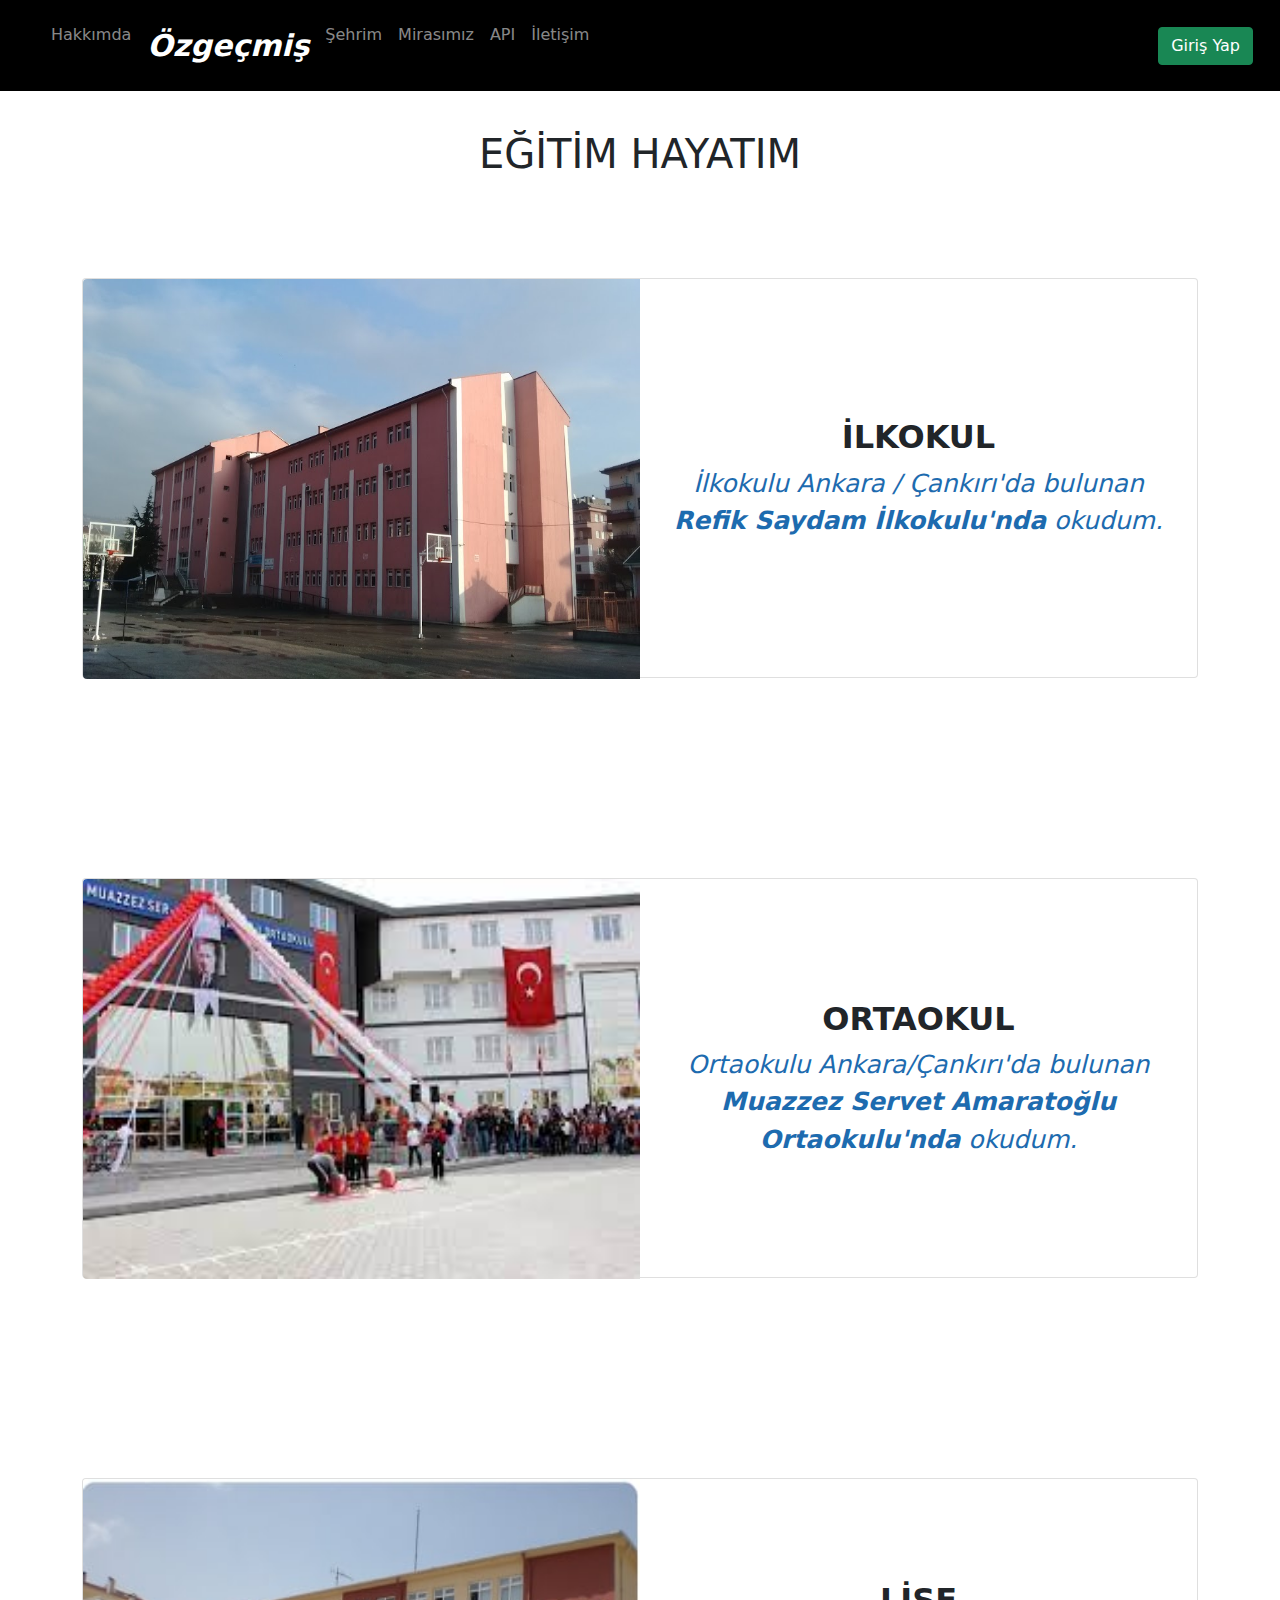
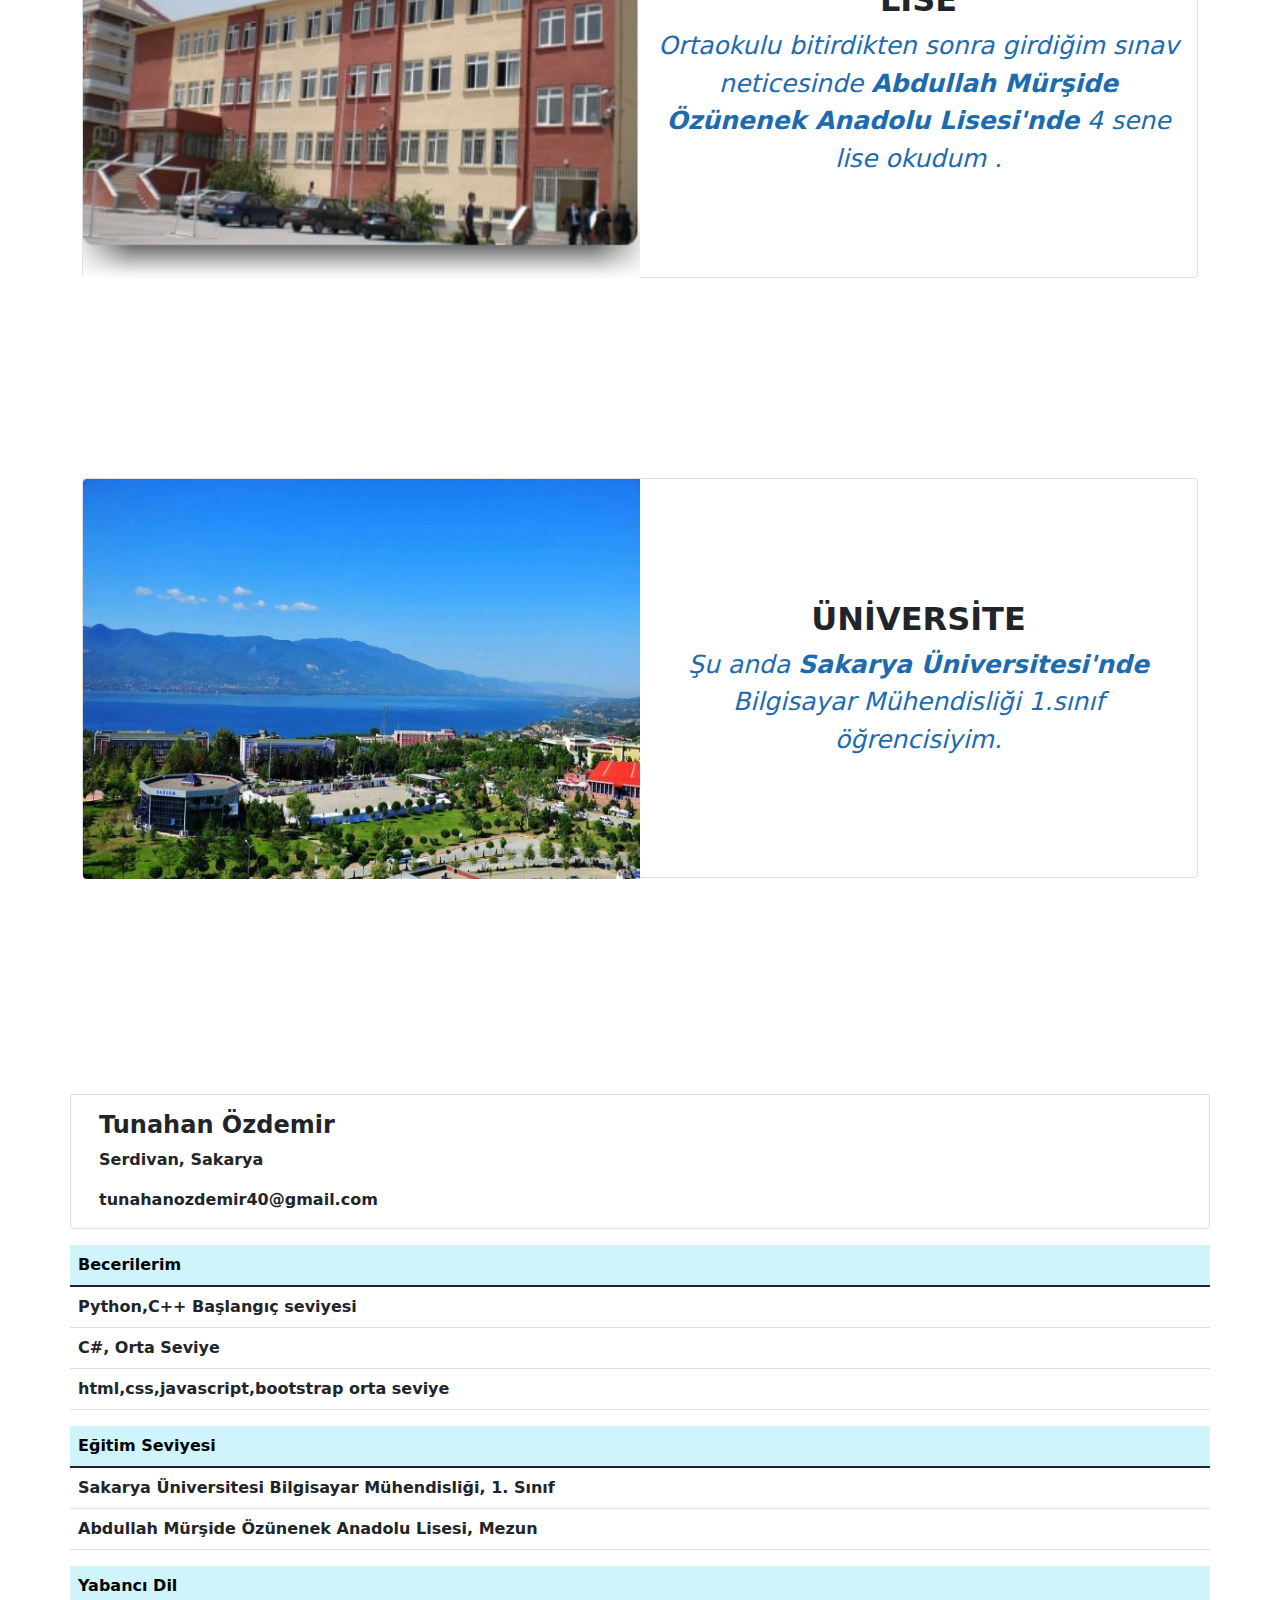
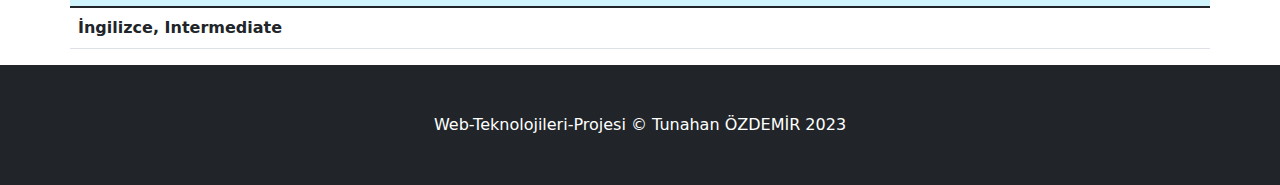
<file: webteknoproje/Özgeçmiş.html>
<!DOCTYPE html>
<html lang="en">
  <head>
    <meta charset="UTF-8" />
    <meta http-equiv="X-UA-Compatible" content="IE=edge" />
    <meta name="viewport" content="width=device-width, initial-scale=1.0" />
    <title>Özgeçmiş</title>
    <link rel="stylesheet" href="css/bootstrap.css" />
    <link rel="stylesheet" href="css/style.css" />
  </head>
  <body>
    <nav class="navbar navbar-expand-lg navbar-dark fixed-top NavigationBar">
      <div class="container-fluid">
        <a class="navbar-brand" href="#"></a>
        <button
          class="navbar-toggler"
          type="button"
          data-bs-toggle="collapse"
          data-bs-target="#navbarNavDropdown"
          aria-controls="navbarNavDropdown"
          aria-expanded="false"
          aria-label="Toggle navigation"
        >
          <span class="navbar-toggler-icon"></span>
        </button>
        <div class="collapse navbar-collapse" id="navbarNavDropdown">
          <ul class="navbar-nav">
            <li class="nav-item">
              <a class="nav-link" href="index.html">Hakkımda</a>
            </li>
            <li class="nav-item">
              <a class="nav-link SecilenOge" style="color: #fff" href="#"
                ><strong>Özgeçmiş</strong>
              </a>
            </li>
            <li class="nav-item">
              <a class="nav-link" href="Şehrim.html">Şehrim</a>
            </li>
            <li class="nav-item">
              <a class="nav-link" href="Mirasımız.html">Mirasımız</a>
            </li>
            <li class="nav-item">
              <a class="nav-link" href="API.html">API</a>
            </li>
            <li class="nav-item">
              <a class="nav-link" href="İletişim.html">İletişim</a>
            </li>
          </ul>
        </div>
        <a href="login.html"
          ><button type="submit" class="btn btn-success">Giriş Yap</button></a
        >
      </div>
    </nav>
    <h1 class="ÖzgecmisBaslik">EĞİTİM HAYATIM</h1>
    <div class="container mt-1">
      <div style="margin-bottom: 200px">
        <div
          class="card mb-3"
          style="max-width: 1600px; height: 400px; margin-top: 100px"
        >
          <div class="row g-0">
            <div class="col-md-6">
              <img
                src="images/ilkokul.jpg"
                class="img-fluid rounded-start"
                alt="..."
                style="height: 400px; width: 600px"
              />
            </div>
            <div class="col-md-6 align-self-center">
              <div class="card-body">
                <h2 class="card-title CardBaslik"><strong>İLKOKUL</strong></h2>
                <p class="card-text CardParagraf">
                  İlkokulu Ankara / Çankırı'da bulunan
                  <strong>Refik Saydam İlkokulu'nda</strong> okudum.
                </p>
              </div>
            </div>
          </div>
        </div>
      </div>
      <div style="margin-bottom: 200px">
        <div
          class="card mb-3"
          style="max-width: 1600px; height: 400px; margin-top: 100px"
        >
          <div class="row g-0">
            <div class="col-md-6">
              <img
                style="height: 400px; width: 600px"
                src="images/ortaokul.jpeg"
                class="img-fluid rounded-start"
                alt="..."
              />
            </div>
            <div class="col-md-6 align-self-center">
              <div class="card-body">
                <h2 class="card-title CardBaslik">
                  <strong> ORTAOKUL</strong>
                </h2>
                <p class="card-text CardParagraf">
                  Ortaokulu Ankara/Çankırı'da bulunan
                  <strong>Muazzez Servet Amaratoğlu Ortaokulu'nda</strong>
                  okudum.
                </p>
              </div>
            </div>
          </div>
        </div>
      </div>
      <div style="margin-bottom: 200px">
        <div
          class="card mb-3"
          style="max-width: 1600px; height: 400px; margin-top: 100px"
        >
          <div class="row g-0">
            <div class="col-md-6">
              <img
                src="images/lise.jpg"
                class="img-fluid rounded-start"
                alt="..."
                style="height: 400px; width: 600px"
              />
            </div>
            <div class="col-md-6 align-self-center">
              <div class="card-body">
                <h2 class="card-title CardBaslik"><strong>LİSE</strong></h2>
                <p class="card-text CardParagraf">
                  Ortaokulu bitirdikten sonra girdiğim sınav neticesinde
                  <strong> Abdullah Mürşide Özünenek Anadolu Lisesi'nde</strong>
                  4 sene lise okudum .
                </p>
              </div>
            </div>
          </div>
        </div>
      </div>
      <div style="margin-bottom: 200px">
        <div
          class="card mb-3"
          style="max-width: 1600px; height: 400px; margin-top: 100px"
        >
          <div class="row g-0">
            <div class="col-md-6">
              <img
                src="images/universite.jpg"
                class="img-fluid rounded-start"
                alt="..."
                style="height: 400px; width: 600px"
              />
            </div>
            <div class="col-md-6 align-self-center">
              <div class="card-body">
                <h2 class="card-title CardBaslik">
                  <strong>ÜNİVERSİTE</strong>
                </h2>
                <p class="card-text CardParagraf">
                  Şu anda <strong>Sakarya Üniversitesi'nde</strong> Bilgisayar
                  Mühendisliği 1.sınıf öğrencisiyim.
                </p>
              </div>
            </div>
          </div>
        </div>
      </div>
      <div class="row">
        <div class="card my-3">
          <div class="card-body">
            <h4 class="card-title"><strong>Tunahan Özdemir</strong></h4>
            <p class="card-text"><strong>Serdivan, Sakarya</strong></p>
            <p class="card-text">
              <strong>tunahanozdemir40@gmail.com</strong>
            </p>
          </div>
        </div>

        <br /><br /><br />

        <table class="table">
          <thead class="table-info">
            <tr>
              <th>Becerilerim</th>
            </tr>
          </thead>
          <tbody>
            <tr>
              <td><strong>Python,C++ Başlangıç seviyesi</strong></td>
            </tr>

            <tr>
              <td><strong>C#, Orta Seviye</strong></td>
            </tr>
            <tr>
              <td>
                <strong>html,css,javascript,bootstrap orta seviye</strong>
              </td>
            </tr>
          </tbody>
        </table>

        <br /><br /><br />

        <table class="table">
          <thead class="table-info">
            <tr>
              <th>Eğitim Seviyesi</th>
            </tr>
          </thead>
          <tbody>
            <tr>
              <td>
                <strong
                  >Sakarya Üniversitesi Bilgisayar Mühendisliği, 1.
                  Sınıf</strong
                >
              </td>
            </tr>

            <tr>
              <td>
                <strong>Abdullah Mürşide Özünenek Anadolu Lisesi, Mezun</strong>
              </td>
            </tr>
          </tbody>
        </table>

        <br /><br /><br />

        <table class="table">
          <thead class="table-info">
            <tr>
              <th>Yabancı Dil</th>
            </tr>
          </thead>
          <tbody>
            <tr>
              <td><strong>İngilizce, Intermediate</strong></td>
            </tr>
          </tbody>
        </table>
      </div>
    </div>
    <footer class="py-5 bg-dark text-white text-center">
      Web-Teknolojileri-Projesi © Tunahan ÖZDEMİR 2023
    </footer>
  </body>
  <script src="js/bootstrap.js"></script>
</html>
</file>
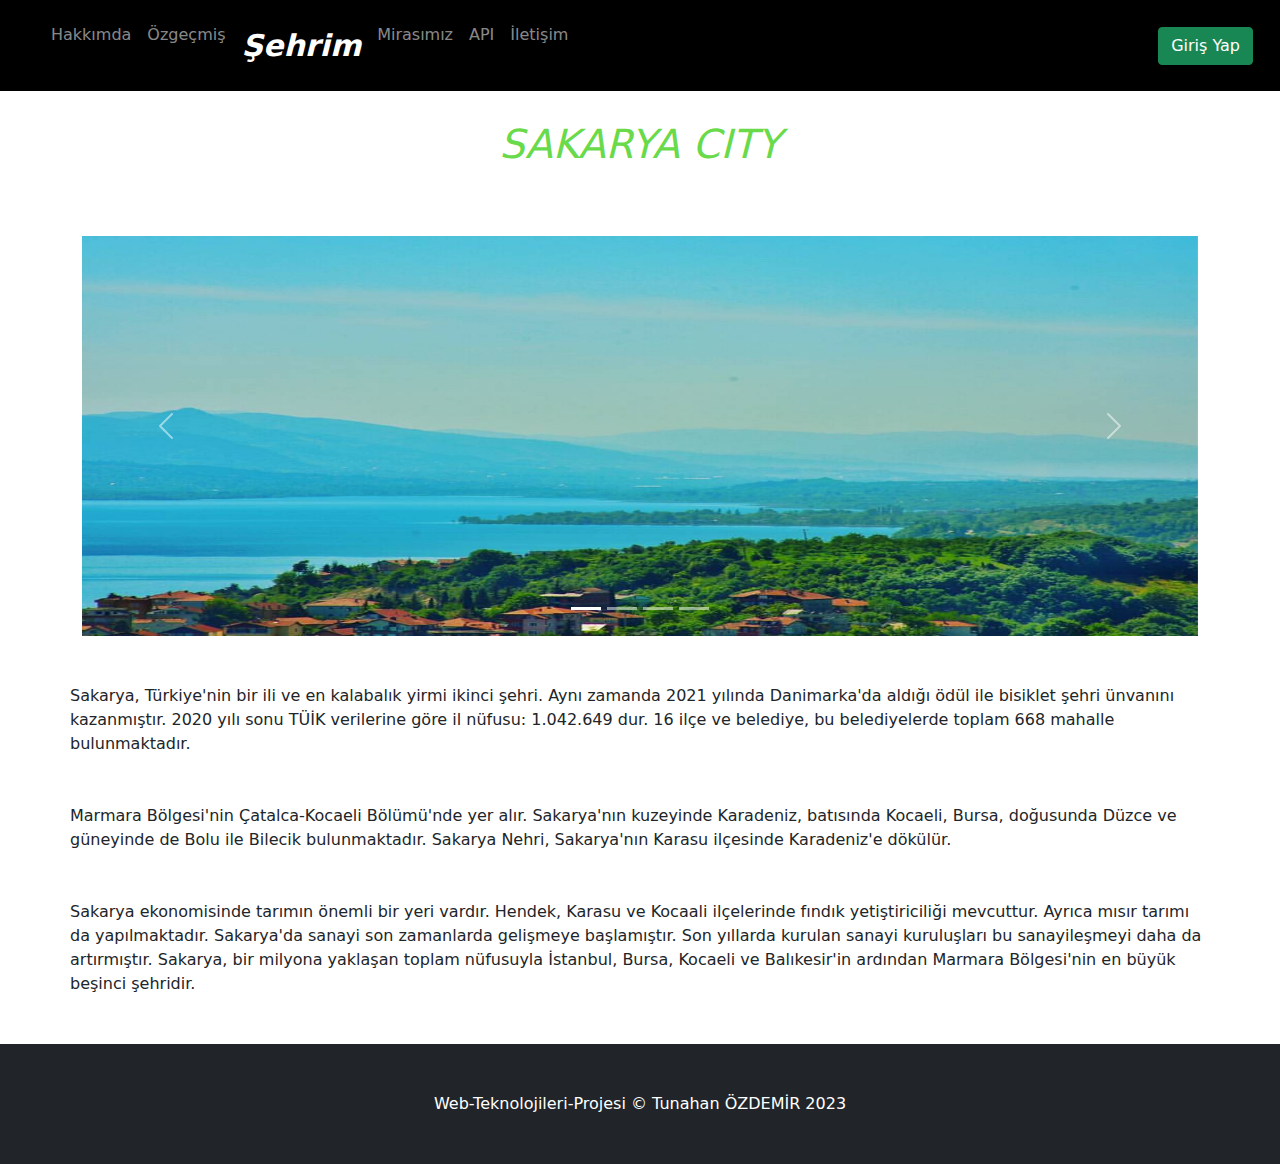
<file: webteknoproje/Şehrim.html>
<!DOCTYPE html>
<html lang="en">
  <head>
    <meta charset="UTF-8" />
    <meta http-equiv="X-UA-Compatible" content="IE=edge" />
    <meta name="viewport" content="width=device-width, initial-scale=1.0" />
    <title>Şehrim</title>
    <link rel="stylesheet" href="css/bootstrap.css" />
    <link rel="stylesheet" href="css/style.css" />
  </head>
  <body>
    <nav class="navbar navbar-expand-lg navbar-dark fixed-top NavigationBar">
      <div class="container-fluid">
        <a class="navbar-brand" href="#"></a>
        <button
          class="navbar-toggler"
          type="button"
          data-bs-toggle="collapse"
          data-bs-target="#navbarNavDropdown"
          aria-controls="navbarNavDropdown"
          aria-expanded="false"
          aria-label="Toggle navigation"
        >
          <span class="navbar-toggler-icon"></span>
        </button>
        <div class="collapse navbar-collapse" id="navbarNavDropdown">
          <ul class="navbar-nav">
            <li class="nav-item">
              <a class="nav-link" href="index.html">Hakkımda</a>
            </li>
            <li class="nav-item">
              <a class="nav-link" href="Özgeçmiş.html">Özgeçmiş</a>
            </li>
            <li class="nav-item">
              <a class="nav-link SecilenOge" style="color: #fff" href="#"
                ><strong>Şehrim</strong>
              </a>
            </li>
            <li class="nav-item">
              <a class="nav-link" href="Mirasımız.html">Mirasımız</a>
            </li>
            <li class="nav-item">
              <a class="nav-link" href="API.html">API</a>
            </li>
            <li class="nav-item">
              <a class="nav-link" href="İletişim.html">İletişim</a>
            </li>
          </ul>
        </div>
        <a href="login.html"
          ><button type="submit" class="btn btn-success">Giriş Yap</button></a
        >
      </div>
    </nav>
    <h1
      style="
        margin-top: 120px;
        text-align: center;
        font-style: italic;
        color: rgba(63, 208, 23, 0.8);
      "
    >
      SAKARYA CITY
    </h1>
    <!-- slider başlangıc -->
    <div class="container mt-5">
      <div
        id="carouselExampleIndicators"
        class="carousel slide"
        data-bs-ride="carousel"
      >
        <div class="carousel-indicators">
          <button
            type="button"
            data-bs-target="#carouselExampleIndicators"
            data-bs-slide-to="0"
            class="active"
            aria-current="true"
            aria-label="Slide 1"
          ></button>
          <button
            type="button"
            data-bs-target="#carouselExampleIndicators"
            data-bs-slide-to="1"
            aria-label="Slide 2"
          ></button>
          <button
            type="button"
            data-bs-target="#carouselExampleIndicators"
            data-bs-slide-to="2"
            aria-label="Slide 3"
          ></button>
          <button
            type="button"
            data-bs-target="#carouselExampleIndicators"
            data-bs-slide-to="3"
            aria-label="Slide 4"
          ></button>
        </div>
        <div class="carousel-inner">
          <div class="carousel-item active">
            <a href="sapanca.html"
              ><img
                src="images/sapanca.jpg"
                class="d-block w-100 Slider"
                alt="..."
              />
            </a>
          </div>
          <div class="carousel-item">
            <a href="acarlar.html">
              <img
                src="images/acarlar.jpg"
                class="d-block w-100 Slider"
                alt="..."
              />
            </a>
          </div>
          <div class="carousel-item">
            <a href="stadyum.html"
              ><img
                src="images/stadium2.jpg"
                class="d-block w-100 Slider"
                alt="..."
            /></a>
          </div>
          <div class="carousel-item">
            <a href="poyrazlar.html">
              <img
                src="images/poyraz.jpg"
                class="d-block w-100 Slider"
                alt="..."
              />
            </a>
          </div>
        </div>
        <button
          class="carousel-control-prev"
          type="button"
          data-bs-target="#carouselExampleIndicators"
          data-bs-slide="prev"
        >
          <span class="carousel-control-prev-icon" aria-hidden="true"></span>
          <span class="visually-hidden">Previous</span>
        </button>
        <button
          class="carousel-control-next"
          type="button"
          data-bs-target="#carouselExampleIndicators"
          data-bs-slide="next"
        >
          <span class="carousel-control-next-icon" aria-hidden="true"></span>
          <span class="visually-hidden">Next</span>
        </button>
      </div>

      <!-- slider bitiş -->
      <div class="row mt-5">
        Sakarya, Türkiye'nin bir ili ve en kalabalık yirmi ikinci şehri. Aynı
        zamanda 2021 yılında Danimarka'da aldığı ödül ile bisiklet şehri
        ünvanını kazanmıştır. 2020 yılı sonu TÜİK verilerine göre il nüfusu:
        1.042.649 dur. 16 ilçe ve belediye, bu belediyelerde toplam 668 mahalle
        bulunmaktadır.
      </div>
      <div class="row mt-5">
        Marmara Bölgesi'nin Çatalca-Kocaeli Bölümü'nde yer alır. Sakarya'nın
        kuzeyinde Karadeniz, batısında Kocaeli, Bursa, doğusunda Düzce ve
        güneyinde de Bolu ile Bilecik bulunmaktadır. Sakarya Nehri, Sakarya'nın
        Karasu ilçesinde Karadeniz'e dökülür.
      </div>
      <div class="row mt-5 mb-5">
        Sakarya ekonomisinde tarımın önemli bir yeri vardır. Hendek, Karasu ve
        Kocaali ilçelerinde fındık yetiştiriciliği mevcuttur. Ayrıca mısır
        tarımı da yapılmaktadır. Sakarya'da sanayi son zamanlarda gelişmeye
        başlamıştır. Son yıllarda kurulan sanayi kuruluşları bu sanayileşmeyi
        daha da artırmıştır. Sakarya, bir milyona yaklaşan toplam nüfusuyla
        İstanbul, Bursa, Kocaeli ve Balıkesir'in ardından Marmara Bölgesi'nin en
        büyük beşinci şehridir.
      </div>
    </div>

    <footer class="py-5 bg-dark text-white text-center">
      Web-Teknolojileri-Projesi © Tunahan ÖZDEMİR 2023
    </footer>
  </body>
  <script src="js/bootstrap.js"></script>
</html>
</file>
<file: webteknoproje/css/style.css>
.SecilenOge {
  font-style: italic;
  font-size: 30px;
  color: #fff;
}

.NavigationBar {
  background-color: #000;
  padding: 15px;
}
.Slider {
  margin-top: 20px;
  height: 400px;
}
.Hakkımda {
  margin-top: 100px;
  font-size: 50px;
  text-align: center;
}
.Resim {
  height: 400px;
}
.HakkindaSatir {
  margin-top: 150px;
}

#kulüplogo {
  margin-top: 43px;
  width: 300px;
}
.MirasimizSatirlar {
  margin-top: 20px;
  font-family: "Roboto", sans-serif;
  color: #fff;
  font-size: 20px;
}
.MirasimizBaslik {
  color: #000;
  text-align: center;
  font-size: 50px;
  font-style: italic;
}
.ÖzgecmisBaslik {
  margin-top: 130px;
  text-align: center;
}
.CardBaslik {
  text-align: center;
}
.CardParagraf {
  text-align: center;
  font-size: 25px;
  font-style: italic;
  color: rgb(29, 107, 175);
}
.SehrimAltBaslik {
  margin-top: 120px;
  text-align: center;
  font-style: italic;
  color: darkblue;
}
.SehrimResim {
  height: 400px;
}
.SehrimParagraf {
  font-size: 20px;
  font-style: italic;
}

.CardBaslikHobilerim {
  text-align: center;
  color: rgb(178, 19, 19);
  font-style: italic;
  font-size: 50px;
}

.app {
  align-items: center;
  text-align: center;
}
.header {
  padding: 50px 20px 30px 20px;
}
.header h1 {
  font-size: 50px;
  color: #fbb034;
}
#searchBar {
  width: 25%;
  padding: 10px;
  margin-top: 15px;
  text-align: center;
  font-size: 20px;
}
.city {
  font-size: 35px;
  font-weight: 500;
  margin-bottom: 15px;
  margin-top: 15px;
}
.sicaklik {
  font-size: 100px;
  font-weight: 700;
  margin-bottom: 15px;
}
.aciklama {
  font-size: 25px;
  font-style: italic;
  margin-bottom: 10px;
}
.minmax {
  font-size: 24px;
  margin-bottom: 44px;
}
</file>
